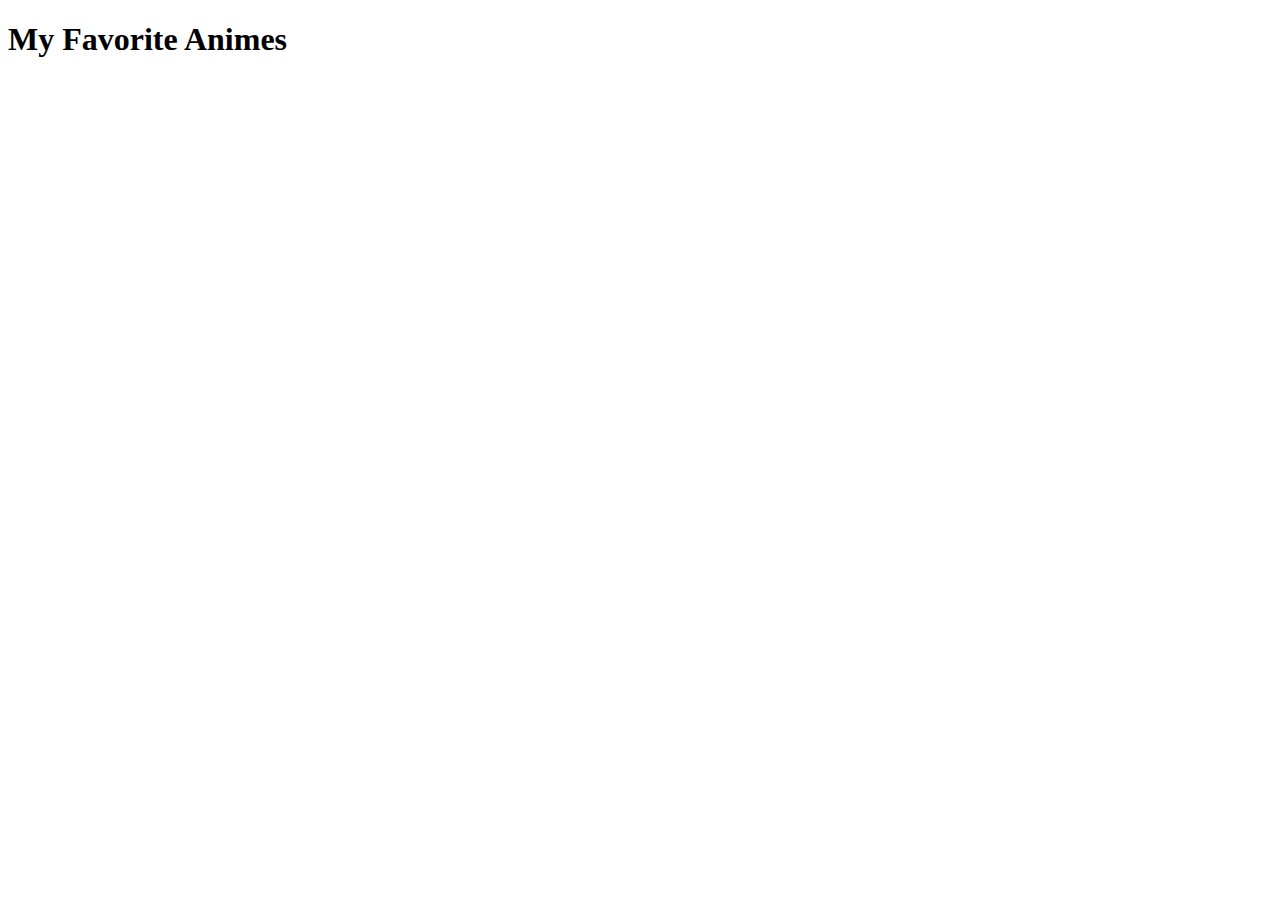
<file: Frontend/favorites.html>
<!DOCTYPE html>
<html lang="en">
<head>
    <meta charset="UTF-8">
    <meta name="viewport" content="width=device-width, initial-scale=1.0">
    <title>Favorites</title>
    <link rel="stylesheet" href="favorites.css">
</head>
<body>
    <h1>My Favorite Animes</h1>
    <script src="favorites.js"></script>
</body>
</html>
</file>
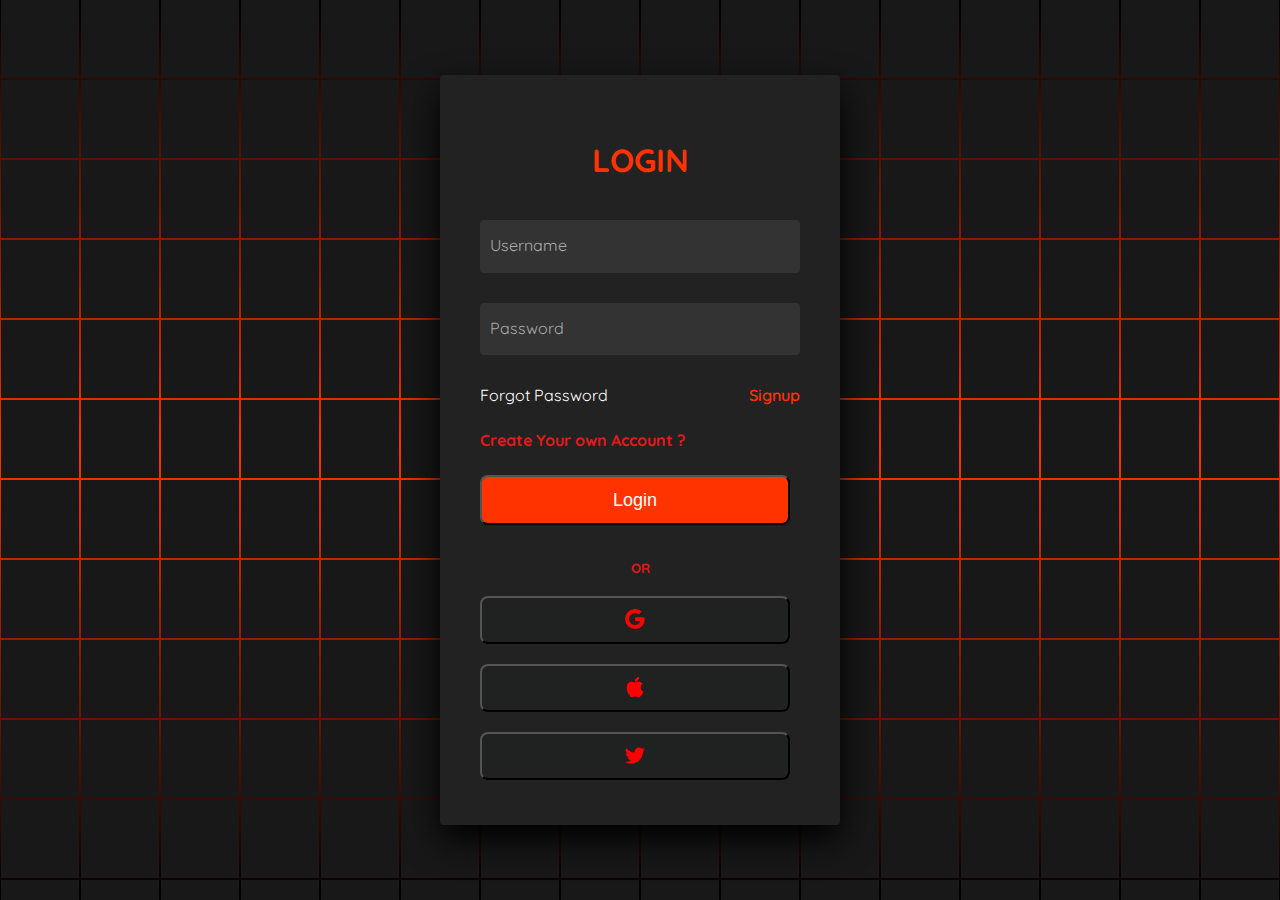
<file: Frontend/login.html>
<!DOCTYPE html>
<html lang="en">
<head>
    <meta charset="UTF-8">
    <meta name="viewport" content="width=device-width, initial-scale=1.0">
    <title>Anime Login</title>
    <link rel="stylesheet" href="login.css">
</head>
<body>
    <!doctype html>

<html lang="en"> 

 <head> 

  <meta charset="UTF-8"> 

  <title>AnimeWorld Login</title> 

  <link rel="stylesheet" href="./style.css"> 

 </head> 

 <body> <!-- partial:index.partial.html --> 

  <section> <span></span> <span></span> <span></span> <span></span> <span></span> <span></span>
    <span></span> <span></span> <span></span> <span></span> <span></span> <span></span> <span></span> 
    <span></span> <span></span> <span></span> <span></span> <span></span> <span></span> <span></span> 
    <span></span> <span></span> <span></span> <span></span> <span></span> <span></span> <span></span> 
    <span></span> <span></span> <span></span> <span></span> <span></span> <span></span> <span></span>
    <span></span> <span></span> <span></span> <span></span> <span></span> <span></span> <span></span>
    <span></span> <span></span> <span></span> <span></span> <span></span> <span></span> <span></span> 
    <span></span> <span></span> <span></span> <span></span> <span></span> <span></span> <span></span>
     <span></span> <span></span> <span></span> <span></span> <span></span> <span></span> <span></span> 
     <span></span> <span></span> <span></span> <span></span> <span></span> <span></span> <span></span> 
     <span></span> <span></span> <span></span> <span></span> <span></span> <span></span> <span></span> 
     <span></span> <span></span> <span></span> <span></span> <span></span> <span></span> <span></span> 
     <span></span> <span></span> <span></span> <span></span> <span></span> <span></span> <span></span> 
     <span></span> <span></span> <span></span> <span></span> <span></span> <span></span> <span></span> 
     <span></span> <span></span> <span></span> <span></span> <span></span> <span></span> <span></span> 
     <span></span> <span></span> <span></span> <span></span> <span></span> <span></span> <span></span> 
     <span></span> <span></span> <span></span> <span></span> <span></span> <span></span> <span></span> 
     <span></span> <span></span> <span></span> <span></span> <span></span> <span></span> <span></span> 
     <span></span> <span></span> <span></span> <span></span> <span></span> <span></span> <span></span> 
     <span></span> <span></span> <span></span> <span></span> <span></span> <span></span> <span></span> 
     <span></span> <span></span> <span></span> <span></span> <span></span> <span></span> <span></span> 
     <span></span> <span></span> <span></span> <span></span> <span></span> <span></span> <span></span> 
     <span></span> <span></span> <span></span> <span></span> <span></span> <span></span> <span></span> 
     <span></span> <span></span> <span></span> <span></span> <span></span> <span></span> <span></span> 
     <span></span> <span></span> <span></span> <span></span> <span></span> <span></span> <span></span> 
     <span></span> <span></span> <span></span> <span></span> <span></span> <span></span> <span></span> 
     <span></span> <span></span> <span></span> <span></span> <span></span> <span></span> <span></span> 
     <span></span> <span></span> <span></span> <span></span> <span></span> <span></span> <span></span> 
     <span></span> <span></span> <span></span> <span></span> <span></span> <span></span> <span></span> 
     <span></span> <span></span> <span></span> <span></span> <span></span> <span></span> <span></span> 
     <span></span> <span></span> <span></span> <span></span> <span></span> <span></span> <span></span> <span></span> <span></span> <span></span> <span></span> <span></span> <span></span> <span></span> <span></span> <span></span> <span></span> <span></span> <span></span> <span></span> <span></span> <span></span> <span></span> <span></span> <span></span> <span></span> <span></span> <span></span> <span></span> <span></span> <span></span> <span></span> <span></span> <span></span> <span></span> <span></span> <span></span> <span></span> <span></span> <span></span> <span></span> <span></span> <span></span> <span></span> <span></span> <span></span> <span></span> <span></span> <span></span> <span></span> <span></span> 

   <div class="signin"> 
    <div class="content"> 
     <h2>LogIn</h2> 
     <div class="form"> 
      <div class="inputBox"> 
       <input type="text" id="username" required> <i>Username</i> 
       <div class="error"></div>

      </div> 

      <div class="inputBox"> 
       <input type="password" id="password" required> <i>Password</i> 
       <div class="error"></div>

      </div> 

      <div class="links"> <a href="#">Forgot Password</a> <a href="#">Signup</a> 
      </div> 
      <a href="signup.html"><b>Create Your own Account ?</b></a>
      <button  id="log">Login</button>
      <div class="inputBox"> 
        <h5>OR</h5>
        <button id="gol" >
          <svg xmlns="http://www.w3.org/2000/svg" width="20" height="20" fill="currentColor" class="bi bi-google" viewBox="0 0 16 16" style="color: rgb(255, 0, 0);">
            <path d="M15.545 6.558a9.4 9.4 0 0 1 .139 1.626c0 2.434-.87 4.492-2.384 5.885h.002C11.978 15.292 10.158 16 8 16A8 8 0 1 1 8 0a7.7 7.7 0 0 1 5.352 2.082l-2.284 2.284A4.35 4.35 0 0 0 8 3.166c-2.087 0-3.86 1.408-4.492 3.304a4.8 4.8 0 0 0 0 3.063h.003c.635 1.893 2.405 3.301 4.492 3.301 1.078 0 2.004-.276 2.722-.764h-.003a3.7 3.7 0 0 0 1.599-2.431H8v-3.08z"/>
          </svg>
        </button>
        
        <button id="gol" >
        <svg xmlns="http://www.w3.org/2000/svg" width="20" height="20" fill="currentColor" class="bi bi-apple" viewBox="0 0 16 16" style="color: rgb(255, 0, 0);">
          <path d="M11.182.008C11.148-.03 9.923.023 8.857 1.18c-1.066 1.156-.902 2.482-.878 2.516s1.52.087 2.475-1.258.762-2.391.728-2.43m3.314 11.733c-.048-.096-2.325-1.234-2.113-3.422s1.675-2.789 1.698-2.854-.597-.79-1.254-1.157a3.7 3.7 0 0 0-1.563-.434c-.108-.003-.483-.095-1.254.116-.508.139-1.653.589-1.968.607-.316.018-1.256-.522-2.267-.665-.647-.125-1.333.131-1.824.328-.49.196-1.422.754-2.074 2.237-.652 1.482-.311 3.83-.067 4.56s.625 1.924 1.273 2.796c.576.984 1.34 1.667 1.659 1.899s1.219.386 1.843.067c.502-.308 1.408-.485 1.766-.472.357.013 1.061.154 1.782.539.571.197 1.111.115 1.652-.105.541-.221 1.324-1.059 2.238-2.758q.52-1.185.473-1.282"/>
          <path d="M11.182.008C11.148-.03 9.923.023 8.857 1.18c-1.066 1.156-.902 2.482-.878 2.516s1.52.087 2.475-1.258.762-2.391.728-2.43m3.314 11.733c-.048-.096-2.325-1.234-2.113-3.422s1.675-2.789 1.698-2.854-.597-.79-1.254-1.157a3.7 3.7 0 0 0-1.563-.434c-.108-.003-.483-.095-1.254.116-.508.139-1.653.589-1.968.607-.316.018-1.256-.522-2.267-.665-.647-.125-1.333.131-1.824.328-.49.196-1.422.754-2.074 2.237-.652 1.482-.311 3.83-.067 4.56s.625 1.924 1.273 2.796c.576.984 1.34 1.667 1.659 1.899s1.219.386 1.843.067c.502-.308 1.408-.485 1.766-.472.357.013 1.061.154 1.782.539.571.197 1.111.115 1.652-.105.541-.221 1.324-1.059 2.238-2.758q.52-1.185.473-1.282"/>
        </svg>
        </button>

        <button id="gol" >
        <svg xmlns="http://www.w3.org/2000/svg" width="20" height="20" fill="currentColor" class="bi bi-twitter" viewBox="0 0 16 16" style="color: rgb(255, 0, 0);">
          <path d="M5.026 15c6.038 0 9.341-5.003 9.341-9.334q.002-.211-.006-.422A6.7 6.7 0 0 0 16 3.542a6.7 6.7 0 0 1-1.889.518 3.3 3.3 0 0 0 1.447-1.817 6.5 6.5 0 0 1-2.087.793A3.286 3.286 0 0 0 7.875 6.03a9.32 9.32 0 0 1-6.767-3.429 3.29 3.29 0 0 0 1.018 4.382A3.3 3.3 0 0 1 .64 6.575v.045a3.29 3.29 0 0 0 2.632 3.218 3.2 3.2 0 0 1-.865.115 3 3 0 0 1-.614-.057 3.28 3.28 0 0 0 3.067 2.277A6.6 6.6 0 0 1 .78 13.58a6 6 0 0 1-.78-.045A9.34 9.34 0 0 0 5.026 15"/>
        </svg>
        </button>
       <!-- <input type="submit" value="Login">  -->
      </div> 
     </div> 
    </div> 
   </div> 
  </section> <!-- partial --> 
  <script src="signup.js"></script>
 </body>
</html>
</body>
</html>
</file>
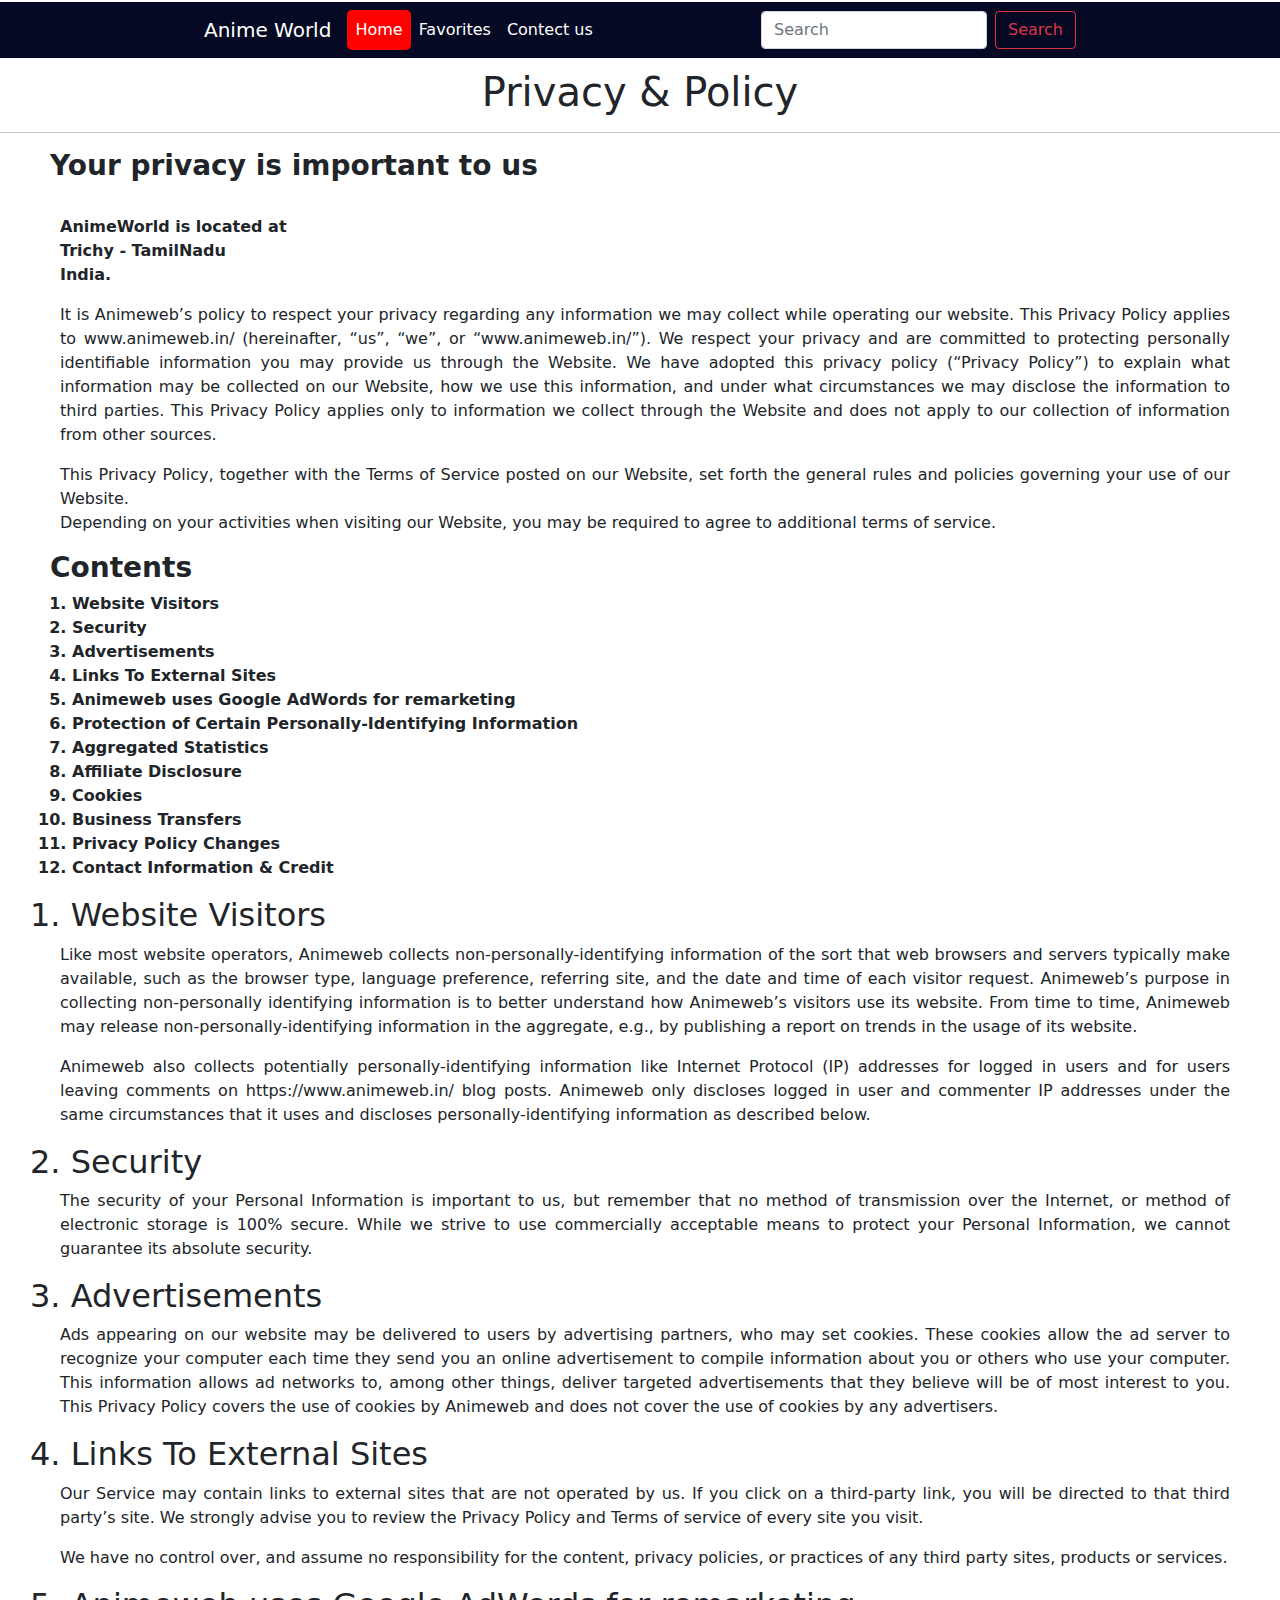
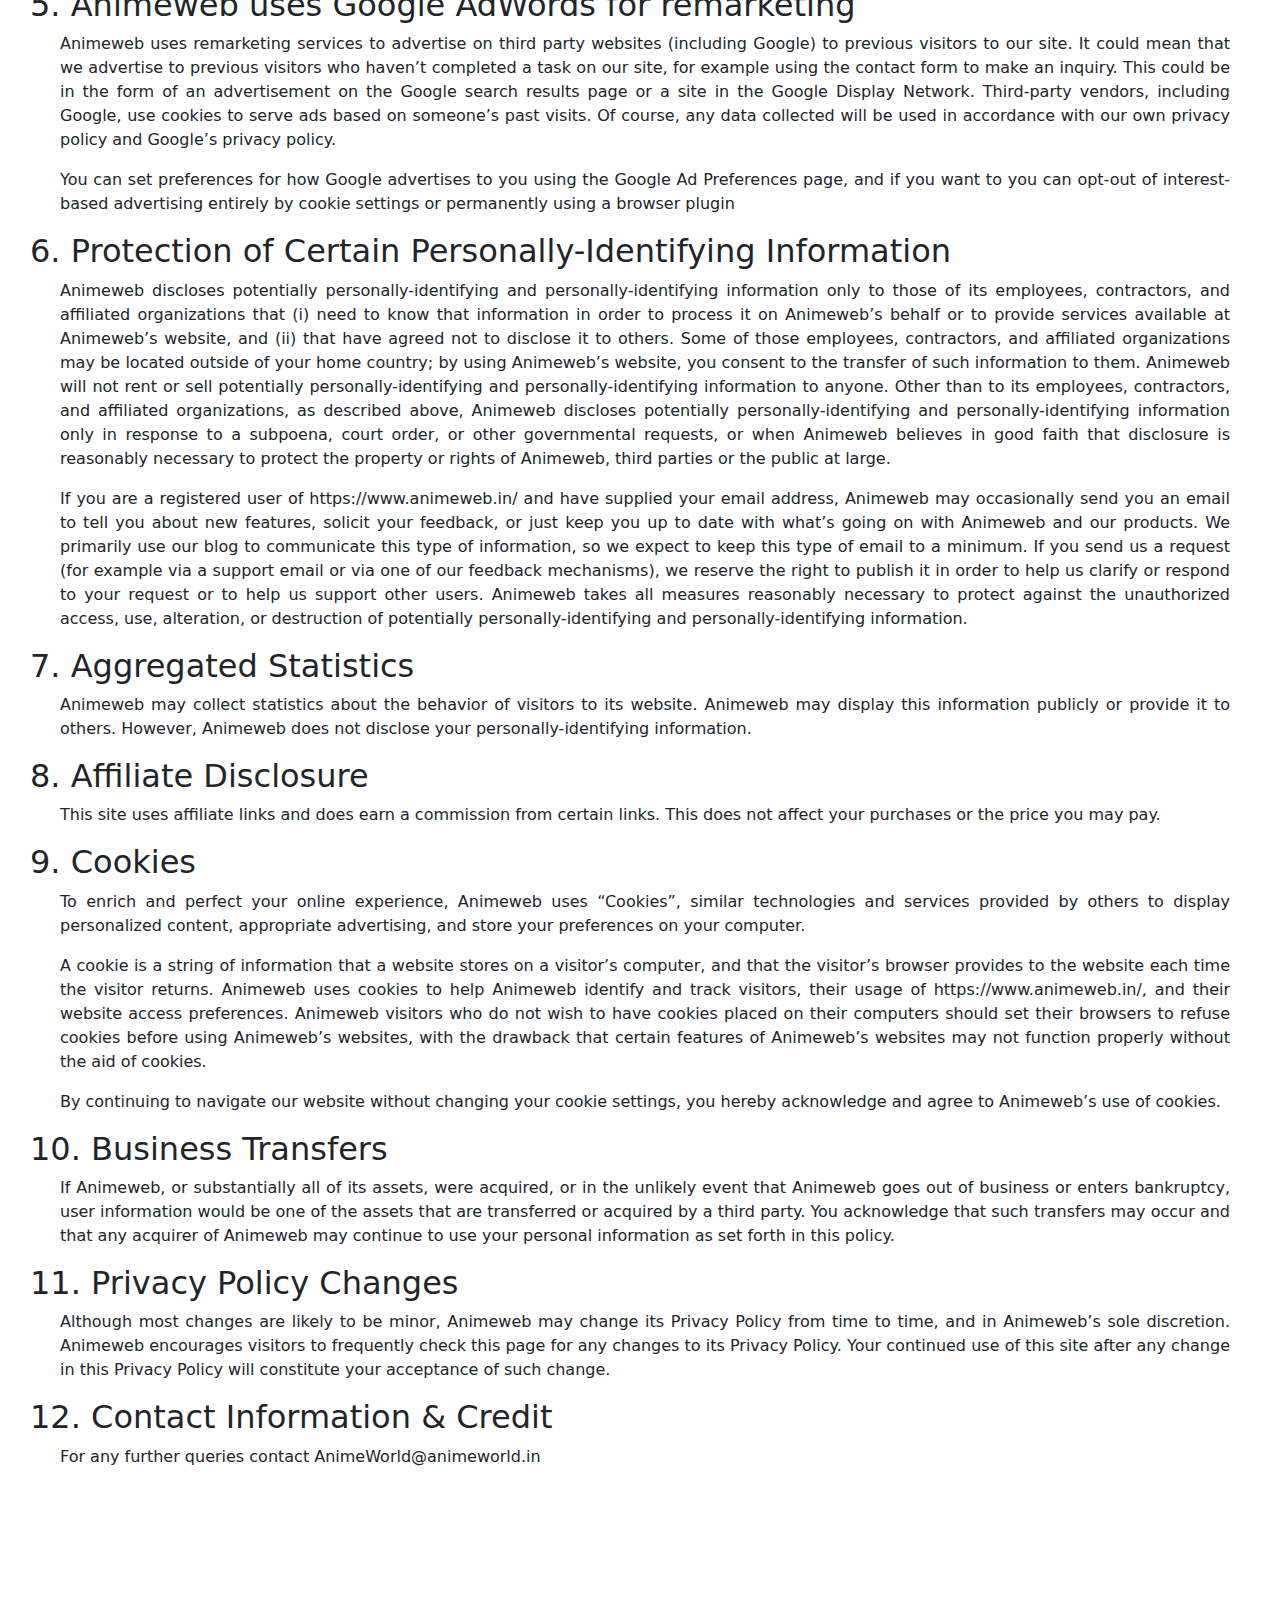
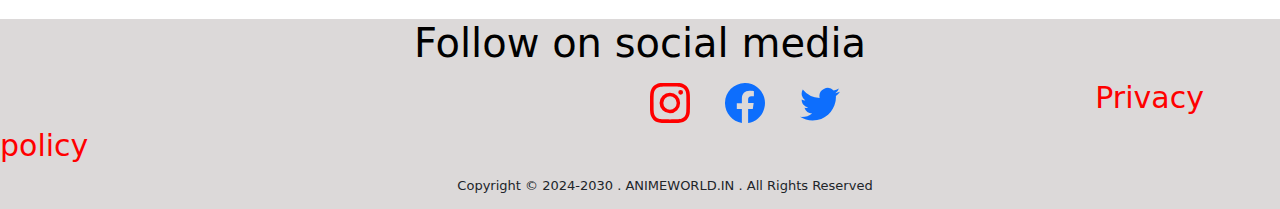
<file: Frontend/privacypolicy.html>
<!DOCTYPE html>
<html lang="en">
<head>
    <meta charset="UTF-8">
    <meta name="viewport" content="width=device-width, initial-scale=1.0">
    <title>Privacy policy</title>
    <link rel="stylesheet" href="bootstrap.min.css">
    <link rel="stylesheet" href="privacy.css">
    <script src="bootstrap.min.js"></script>
</head>
<body>
    <!-- navbar -->
    <nav class="navbar navbar-expand-lg navbar-dark">
        <div class="container-fluid" style="width: 70%;">
          <div class="titline"> </div>
          <a class="navbar-brand"  href="#">Anime World</a>
          <button class="navbar-toggler" type="button" data-bs-toggle="collapse" data-bs-target="#navbarSupportedContent" aria-controls="navbarSupportedContent" aria-expanded="false" aria-label="Toggle navigation">
            <span class="navbar-toggler-icon"></span>
          </button>
          <div class="collapse navbar-collapse" id="navbarSupportedContent">
            <ul class="navbar-nav me-auto mb-2 mb-lg-0">
              <li class="nav-item">
                <a class="nav-link active" aria-current="page" href="index.html" style="background-color:red; border-radius: 5px;">Home</a>
              </li>
              <a class="nav-link active" aria-current="page" href="#">Favorites</a>
              <a class="nav-link active" href="contact.html">Contect us</a>
              <!-- <li class="nav-item">
                <a class="nav-link disabled" href="#" tabindex="-1" aria-disabled="true">Disabled</a>
              </li> -->
            </ul>
            <form class="d-flex">
              <input class="form-control me-2" type="search" placeholder="Search" aria-label="Search">
              <button class="btn btn-outline-danger" type="submit">Search</button>
            </form>
          </div>
        </div>
      </nav>

      <!-- Privacy policy -->
        <h1>Privacy & Policy</h1>
        <hr>
        <h3><b>Your privacy is important to us</b></h3>
        <br>
        <p ><b>AnimeWorld is located at <br>
            Trichy - TamilNadu <br>
            India.</b></p>
            <p >
                It is Animeweb’s policy to respect your privacy regarding any information we may collect while operating our website. This Privacy Policy applies to www.animeweb.in/ (hereinafter, “us”, “we”, or “www.animeweb.in/”).
                We respect your privacy and are committed to protecting personally identifiable information you may provide us through the Website. We have adopted this privacy policy (“Privacy Policy”) to explain what information 
                may be collected on our Website, how we use this information, and under what circumstances we may disclose the information to third parties. This Privacy Policy applies only to information we collect through the Website
                and does not apply to our collection of information from other sources.
            </p>
            <p>
                This Privacy Policy, together with the Terms of Service posted on our Website,
                set forth the general rules and policies governing your use of our Website. <br>
                Depending on your activities when visiting our Website, you may be required
                to agree to additional terms of service.
            </p>
            <h3><b>Contents</b></h3>
            <ol type="1" style="margin-left: 40px;">
                <b>
               <li>Website Visitors</li>
               <li>Security</li> 
               <li>Advertisements</li> 
               <li>Links To External Sites</li> 
               <li>Animeweb uses Google AdWords for remarketing</li> 
               <li>Protection of Certain Personally-Identifying Information</li> 
               <li>Aggregated Statistics</li> 
               <li>Affiliate Disclosure</li> 
               <li>Cookies</li>  
               <li>Business Transfers</li>
               <li>Privacy Policy Changes</li>
               <li>Contact Information & Credit</li> </b>
            </ol>

            <h2>1. Website Visitors</h2>
            <p>
                Like most website operators, Animeweb collects non-personally-identifying information of the sort that web browsers and servers typically make available, such as the browser type, language preference, referring site, and the date and time of each visitor request. Animeweb’s purpose in collecting non-personally identifying information is to better understand how Animeweb’s visitors use its website. From time to time, Animeweb may release non-personally-identifying information in the aggregate, e.g., by publishing a report on trends in the usage of its website.
            </p>
            <p>
                Animeweb also collects potentially personally-identifying information like Internet Protocol (IP) addresses for logged in users and for users leaving comments on https://www.animeweb.in/ blog posts. Animeweb only discloses logged in user and commenter IP addresses under the same circumstances that it uses and discloses personally-identifying information as described below.
            </p>
            <h2>2. Security</h2>
            <p>
                The security of your Personal Information is important to us, but remember that no method of transmission over the Internet, or method of electronic storage is 100% secure. While we strive to use commercially acceptable means to protect your Personal Information, we cannot guarantee its absolute security.
            </p>
            <h2>3. Advertisements</h2>
            <p>
                Ads appearing on our website may be delivered to users by advertising partners, who may set cookies. These cookies allow the ad server to recognize your computer each time they send you an online advertisement to compile information about you or others who use your computer. This information allows ad networks to, among other things, deliver targeted advertisements that they believe will be of most interest to you. This Privacy Policy covers the use of cookies by Animeweb and does not cover the use of cookies by any advertisers.
            </p>
            <h2>4. Links To External Sites</h2>
            <p>
                Our Service may contain links to external sites that are not operated by us. If you click on a third-party link, you will be directed to that third party’s site. We strongly advise you to review the Privacy Policy and Terms of service of every site you visit.
            </p>
            <p>
                We have no control over, and assume no responsibility for the content, privacy policies, or practices of any third party sites, products or services.
            </p>
            <h2>5. Animeweb uses Google AdWords for remarketing</h2>
            <p>
                Animeweb uses remarketing services to advertise on third party websites (including Google) to previous visitors to our site. It could mean that we advertise to previous visitors who haven’t completed a task on our site, for example using the contact form to make an inquiry. This could be in the form of an advertisement on the Google search results page or a site in the Google Display Network. Third-party vendors, including Google, use cookies to serve ads based on someone’s past visits. Of course, any data collected will be used in accordance with our own privacy policy and Google’s privacy policy.
            </p>
            <p>
                You can set preferences for how Google advertises to you using the Google Ad Preferences page, and if you want to you can opt-out of interest-based advertising entirely by cookie settings or permanently using a browser plugin
            </p>
            <h2>6. Protection of Certain Personally-Identifying Information</h2>
            <p>
                Animeweb discloses potentially personally-identifying and personally-identifying information only to those of its employees, contractors, and affiliated organizations that (i) need to know that information in order to process it on Animeweb’s behalf or to provide services available at Animeweb’s website, and (ii) that have agreed not to disclose it to others. Some of those employees, contractors, and affiliated organizations may be located outside of your home country; by using Animeweb’s website, you consent to the transfer of such information to them. Animeweb will not rent or sell potentially personally-identifying and personally-identifying information to anyone. Other than to its employees, contractors, and affiliated organizations, as described above, Animeweb discloses potentially personally-identifying and personally-identifying information only in response to a subpoena, court order, or other governmental requests, or when Animeweb believes in good faith that disclosure is reasonably necessary to protect the property or rights of Animeweb, third parties or the public at large.
            </p>
            <p>
                If you are a registered user of https://www.animeweb.in/ and have supplied your email address, Animeweb may occasionally send you an email to tell you about new features, solicit your feedback, or just keep you up to date with what’s going on with Animeweb and our products. We primarily use our blog to communicate this type of information, so we expect to keep this type of email to a minimum. If you send us a request (for example via a support email or via one of our feedback mechanisms), we reserve the right to publish it in order to help us clarify or respond to your request or to help us support other users. Animeweb takes all measures reasonably necessary to protect against the unauthorized access, use, alteration, or destruction of potentially personally-identifying and personally-identifying information.
            </p>
            <h2>7. Aggregated Statistics</h2>
            <p>
                Animeweb may collect statistics about the behavior of visitors to its website. Animeweb may display this information publicly or provide it to others. However, Animeweb does not disclose your personally-identifying information.
            </p>
            <h2>8. Affiliate Disclosure
            </h2>
            <p>
                This site uses affiliate links and does earn a commission from certain links. This does not affect your purchases or the price you may pay.
            </p>
            <h2>
                9. Cookies
            </h2>
            <p>
                To enrich and perfect your online experience, Animeweb uses “Cookies”, similar technologies and services provided by others to display personalized content, appropriate advertising, and store your preferences on your computer.
            </p>
            <p>
                A cookie is a string of information that a website stores on a visitor’s computer, and that the visitor’s browser provides to the website each time the visitor returns. Animeweb uses cookies to help Animeweb identify and track visitors, their usage of https://www.animeweb.in/, and their website access preferences. Animeweb visitors who do not wish to have cookies placed on their computers should set their browsers to refuse cookies before using Animeweb’s websites, with the drawback that certain features of Animeweb’s websites may not function properly without the aid of cookies.
            </p>
            <p>
                By continuing to navigate our website without changing your cookie settings, you hereby acknowledge and agree to Animeweb’s use of cookies.
            </p>
            <h2>10. Business Transfers</h2>
            <p>If Animeweb, or substantially all of its assets, were acquired, or in the unlikely event that Animeweb goes out of business or enters bankruptcy, user information would be one of the assets that are transferred or acquired by a third party. You acknowledge that such transfers may occur and that any acquirer of Animeweb may continue to use your personal information as set forth in this policy.</p>
            <h2>11. Privacy Policy Changes</h2>
            <p>
                Although most changes are likely to be minor, Animeweb may change its Privacy Policy from time to time, and in Animeweb’s sole discretion. Animeweb encourages visitors to frequently check this page for any changes to its Privacy Policy. Your continued use of this site after any change in this Privacy Policy will constitute your acceptance of such change.
            </p>
            <h2>12. Contact Information & Credit</h2>
            <p>
                For any further queries contact AnimeWorld@animeworld.in
            </p>

            <div class="foot">
                <h1 style="text-align: center; color: rgb(0, 0, 0);">Follow on social media</h1>
                <a href="" id="icon1"><svg xmlns="http://www.w3.org/2000/svg" width="40" height="40" fill="currentColor" class="bi bi-instagram" viewBox="0 0 16 16">
                  <path d="M8 0C5.829 0 5.556.01 4.703.048 3.85.088 3.269.222 2.76.42a3.9 3.9 0 0 0-1.417.923A3.9 3.9 0 0 0 .42 2.76C.222 3.268.087 3.85.048 4.7.01 5.555 0 5.827 0 8.001c0 2.172.01 2.444.048 3.297.04.852.174 1.433.372 1.942.205.526.478.972.923 1.417.444.445.89.719 1.416.923.51.198 1.09.333 1.942.372C5.555 15.99 5.827 16 8 16s2.444-.01 3.298-.048c.851-.04 1.434-.174 1.943-.372a3.9 3.9 0 0 0 1.416-.923c.445-.445.718-.891.923-1.417.197-.509.332-1.09.372-1.942C15.99 10.445 16 10.173 16 8s-.01-2.445-.048-3.299c-.04-.851-.175-1.433-.372-1.941a3.9 3.9 0 0 0-.923-1.417A3.9 3.9 0 0 0 13.24.42c-.51-.198-1.092-.333-1.943-.372C10.443.01 10.172 0 7.998 0zm-.717 1.442h.718c2.136 0 2.389.007 3.232.046.78.035 1.204.166 1.486.275.373.145.64.319.92.599s.453.546.598.92c.11.281.24.705.275 1.485.039.843.047 1.096.047 3.231s-.008 2.389-.047 3.232c-.035.78-.166 1.203-.275 1.485a2.5 2.5 0 0 1-.599.919c-.28.28-.546.453-.92.598-.28.11-.704.24-1.485.276-.843.038-1.096.047-3.232.047s-2.39-.009-3.233-.047c-.78-.036-1.203-.166-1.485-.276a2.5 2.5 0 0 1-.92-.598 2.5 2.5 0 0 1-.6-.92c-.109-.281-.24-.705-.275-1.485-.038-.843-.046-1.096-.046-3.233s.008-2.388.046-3.231c.036-.78.166-1.204.276-1.486.145-.373.319-.64.599-.92s.546-.453.92-.598c.282-.11.705-.24 1.485-.276.738-.034 1.024-.044 2.515-.045zm4.988 1.328a.96.96 0 1 0 0 1.92.96.96 0 0 0 0-1.92m-4.27 1.122a4.109 4.109 0 1 0 0 8.217 4.109 4.109 0 0 0 0-8.217m0 1.441a2.667 2.667 0 1 1 0 5.334 2.667 2.667 0 0 1 0-5.334"/>
                </svg></a>
                <a href="" id="icon2"><svg xmlns="http://www.w3.org/2000/svg" width="40" height="40" fill="currentColor" class="bi bi-facebook" viewBox="0 0 16 16">
                  <path d="M16 8.049c0-4.446-3.582-8.05-8-8.05C3.58 0-.002 3.603-.002 8.05c0 4.017 2.926 7.347 6.75 7.951v-5.625h-2.03V8.05H6.75V6.275c0-2.017 1.195-3.131 3.022-3.131.876 0 1.791.157 1.791.157v1.98h-1.009c-.993 0-1.303.621-1.303 1.258v1.51h2.218l-.354 2.326H9.25V16c3.824-.604 6.75-3.934 6.75-7.951"/>
                </svg></a>
                <a href="" id="icon2"><svg xmlns="http://www.w3.org/2000/svg" width="40" height="40" fill="currentColor" class="bi bi-twitter" viewBox="0 0 16 16">
                  <path d="M5.026 15c6.038 0 9.341-5.003 9.341-9.334q.002-.211-.006-.422A6.7 6.7 0 0 0 16 3.542a6.7 6.7 0 0 1-1.889.518 3.3 3.3 0 0 0 1.447-1.817 6.5 6.5 0 0 1-2.087.793A3.286 3.286 0 0 0 7.875 6.03a9.32 9.32 0 0 1-6.767-3.429 3.29 3.29 0 0 0 1.018 4.382A3.3 3.3 0 0 1 .64 6.575v.045a3.29 3.29 0 0 0 2.632 3.218 3.2 3.2 0 0 1-.865.115 3 3 0 0 1-.614-.057 3.28 3.28 0 0 0 3.067 2.277A6.6 6.6 0 0 1 .78 13.58a6 6 0 0 1-.78-.045A9.34 9.34 0 0 0 5.026 15"/>
                </svg></a>  <a id="privacypolicy" href="privacypolicy.html">Privacy policy</a>
                <h3 style="text-align: center; padding-top: 10px; font-size: small;"> Copyright © 2024-2030 .  ANIMEWORLD.IN  .  All Rights Reserved</h3>
</body>
</html>
</file>
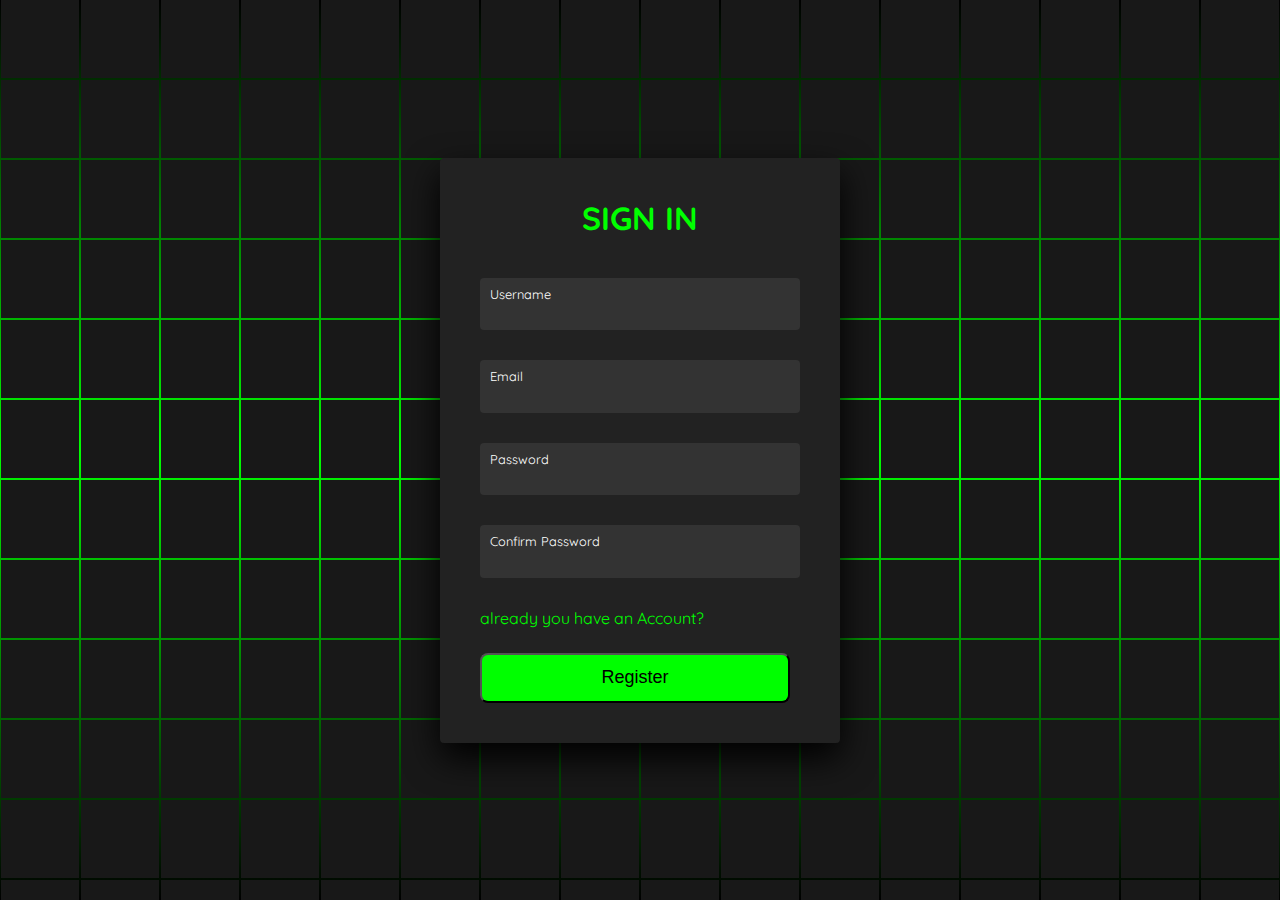
<file: Frontend/signup.html>
<!doctype html>

<html lang="en"> 

<head> 

<meta charset="UTF-8"> 

<title>Sign up</title> 

<link rel="stylesheet" href="signup.css"> 
  
</head> 

<body> <!-- partial:index.partial.html --> 

<section> <span></span><span></span> <span></span> <span></span> <span></span> <span></span> <span></span> <span></span> <span></span> <span></span> <span></span> <span></span> <span></span> <span></span> <span></span> <span></span> <span></span> <span></span> <span></span> <span></span> <span></span> <span></span> <span></span> <span></span> <span></span> <span></span> <span></span> <span></span> <span></span> <span></span> <span></span> <span></span> <span></span> <span></span> <span></span> <span></span> <span></span> <span></span> <span></span> <span></span> <span></span> <span></span> <span></span> <span></span> <span></span> <span></span> <span></span> <span></span> <span></span> <span></span> <span></span> <span></span> <span></span> <span></span> <span></span> <span></span> <span></span> <span></span> <span></span> <span></span> <span></span> <span></span> <span></span> <span></span> <span></span> <span></span> <span></span> <span></span> <span></span> <span></span> <span></span> <span></span> <span></span> <span></span> <span></span> <span></span> <span></span> <span></span> <span></span> <span></span> <span></span> <span></span> <span></span> <span></span> <span></span> <span></span> <span></span> <span></span> <span></span> <span></span> <span></span> <span></span> <span></span> <span></span> <span></span> <span></span> <span></span> <span></span> <span></span> <span></span> <span></span> <span></span> <span></span> <span></span> <span></span> <span></span> <span></span> <span></span> <span></span> <span></span> <span></span> <span></span> <span></span> <span></span> <span></span> <span></span> <span></span> <span></span> <span></span> <span></span> <span></span> <span></span> <span></span> <span></span> <span></span> <span></span> <span></span> <span></span> <span></span> <span></span> <span></span> <span></span> <span></span> <span></span> <span></span> <span></span> <span></span> <span></span> <span></span> <span></span> <span></span> <span></span> <span></span> <span></span> <span></span> <span></span> <span></span> <span></span> <span></span> <span></span> <span></span> <span></span> <span></span> <span></span> <span></span> <span></span> <span></span> <span></span> <span></span> <span></span> <span></span> <span></span> <span></span> <span></span> <span></span> <span></span> <span></span> <span></span> <span></span> <span></span> <span></span> <span></span> <span></span> <span></span> <span></span> <span></span> <span></span> <span></span> <span></span> <span></span> <span></span> <span></span> <span></span> <span></span> <span></span> <span></span> <span></span> <span></span> <span></span> <span></span> <span></span> <span></span> <span></span> <span></span> <span></span> <span></span> <span></span> <span></span> <span></span> <span></span> <span></span> <span></span> <span></span> <span></span> <span></span> <span></span> <span></span> <span></span> <span></span> <span></span> <span></span> <span></span> <span></span> <span></span> <span></span> <span></span> <span></span> <span></span> <span></span> <span></span> <span></span> <span></span> <span></span> <span></span> <span></span> <span></span> <span></span> <span></span> <span></span> <span></span> <span></span> <span></span> <span></span> <span></span> <span></span> <span></span> <span></span> <span></span> <span></span> <span></span> <span></span> <span></span> <span></span> <span></span> <span></span> <span></span> <span></span> <span></span> <span></span> <span></span> <span></span> <span></span> <span></span> <span></span> <span></span> <span></span> <span></span> <span></span> <span></span> <span></span> 

<div class="signin"> 

<div class="content"> 

<h2>Sign In</h2> 

<div class="form" id="form"> 

<div class="inputBox"> 

<input type="text" id="username" > <i>Username</i> 
<div class="error"></div>

</div> 

<div class="inputBox"> 

<input type="email" id="email"  > <i>Email</i> 
<div class="error"></div>
</div> 

<div class="inputBox"> 

<input type="password" id="password"  > <i>Password</i> 
<div class="error"></div>
</div> 
<div class="inputBox"> 

<input type="password" id="cpassword" > <i>Confirm Password</i> 
<div class="error"></div>
</div> 
<a href="login.html">already you have an Account?</a>

<div class="inputBox"> 

<!-- <input type="submit" value="Sign Up">  -->
<button  id="sin">Register</button>

</div> 

</div> 

</div> 

</div> 

</section> <!-- partial --> 

<script src="signup.js"></script>

</body>

</html>
</file>
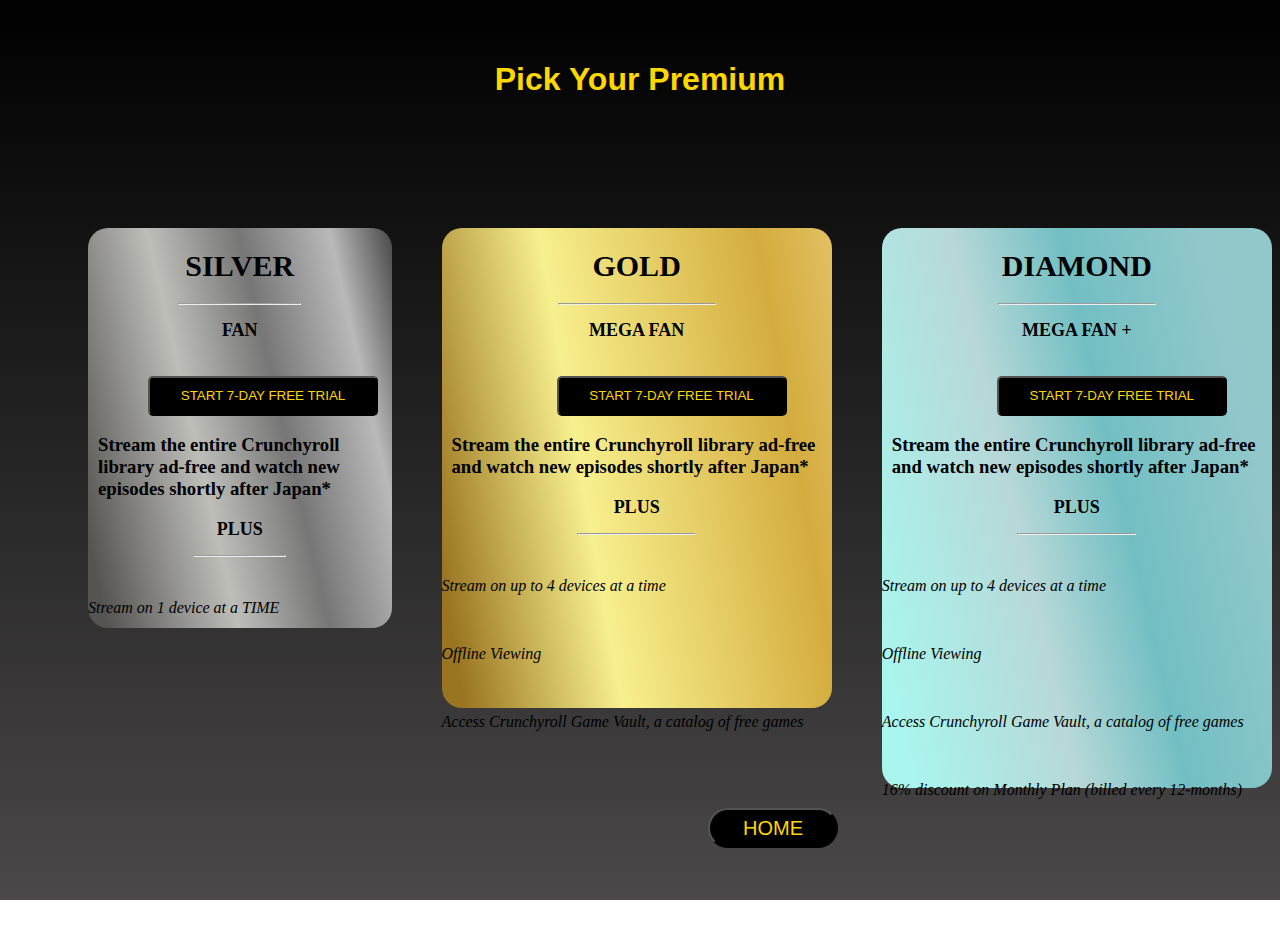
<file: Frontend/subscribe.html>
<!DOCTYPE html>
<html lang="en">
<head>
    <meta charset="UTF-8">
    <meta name="viewport" content="width=device-width, initial-scale=1.0">
    <link rel="stylesheet" href="https://cdnjs.cloudflare.com/ajax/libs/font-awesome/6.6.0/css/all.min.css" integrity="sha512-Kc323vGBEqzTmouAECnVceyQqyqdsSiqLQISBL29aUW4U/M7pSPA/gEUZQqv1cwx4OnYxTxve5UMg5GT6L4JJg==" crossorigin="anonymous" referrerpolicy="no-referrer" />
    <title>Subscribe</title>
</head>
<body>
        <h1 id="heading" style="font-family: helvetica neue, Helvetica, sans-serif;">Pick Your Premium</h1>        
    <div class="container">
    <div class="box1"> 
        <h1 id="s1">SILVER</h1>
        <hr style="width: 40%;">
        <h2>FAN</h2>
        <button id="b3">START 7-DAY FREE TRIAL</button>
        <h3>Stream the entire Crunchyroll library ad-free and watch new episodes shortly after Japan*</h3>
        <h2>PLUS</h2>
        <hr style="width: 30%;">
        <i class="fa-solid "><p>Stream on 1 device at a TIME</p></i>
    </div>
    <div class="box2">
        <h1 id="s2">GOLD</h1>
        <hr style="width: 40%;">
        <h2>MEGA FAN</h2>
        <button id="b2">START 7-DAY FREE TRIAL</button>
        <h3>Stream the entire Crunchyroll library ad-free and watch new episodes shortly after Japan*</h3>
        <h2>PLUS</h2>
        <hr style="width: 30%;">
        <i class="fa-solid "><p>Stream on up to 4 devices at a time</p></i>
        <i class="fa-solid "><p>Offline Viewing</p></i>
        <i class="fa-solid "><p>Access Crunchyroll Game Vault, a catalog of free games</p></i>
    </div>
    <div class="box3">
        <h1 id="s3">DIAMOND</h1>
        <hr style="width: 40%;">
        <h2>MEGA FAN +</h2>
        <button id="b1">START 7-DAY FREE TRIAL</button>
        <h3>Stream the entire Crunchyroll library ad-free and watch new episodes shortly after Japan*</h3>
        <h2>PLUS</h2>
        <hr style="width: 30%;">
        <i class="fa-solid "><p> Stream on up to 4 devices at a time</p></i>
        <i class="fa-solid "><p> Offline Viewing</p></i>
        <i class="fa-solid "><p> Access Crunchyroll Game Vault, a catalog of free games</p></i>
        <i class="fa-solid "><p> 16% discount on Monthly Plan (billed every 12-months)</p></i>
    </div>
</div>
<a href="index.html"><button id="homebut">HOME</button></a>
</body>
</html>
<style>
    body
    {
        background: rgb(0,0,0);
    background: linear-gradient(180deg, #000000 0%, rgba(74,72,72,1) 100%);
    background-attachment: fixed;
    height: 900px;
    }
    #homebut
    {
        height: 40px;
        width: 130px;
        margin-left: 700px;
        margin-top: 20px;
        font-size: 20px;
        background-color: black;
        color: gold;
        border-radius: 20px;
    }
    #homebut:hover
    {
        color: rgb(169,246,238);
    }
    #heading
    {
        color:gold;
        text-align: center;
        padding-top: 40px;
    }
    i
    {
        padding-left: 20px;
    }
    h3
    {
        padding-left: 10px;
        color: black
    }
    #b1
    {
        margin-top: 20px;
        margin-left: 115px;
        height: 40px;
        width: 230px;
        background-color: black;
        color: gold;
        border-radius: 5px;
    }
   #b1:hover
    {
        cursor: pointer;
        background-color: black;
        color: rgb(169,246,238);
    }
    #b2:hover
    {
        cursor: pointer;
        background-color: black;
        color: rgb(169,246,238);
    }
    #b3:hover
    {
        cursor: pointer;
        background-color: black;
        color: rgb(169,246,238);
    }
    #b2
    {
        margin-top: 20px;
        margin-left: 115px;
        height: 40px;
        width: 230px;
        background-color: black;
        color: gold;
        border-radius: 5px;
    }
    #b3
    {
        margin-top: 20px;
        margin-left:60px;
        height: 40px;
        width: 230px;
        background-color: black;
        color: gold;
        border-radius: 5px;
    }
    #s1
    {
        /* padding-left: 120px; */
        text-align: center;
        font-size: 30px;
    }
    #s2
    {
        text-align: center;
        font-size: 30px;
    }
    #s3
    {
        text-align: center;
        font-size: 30px;
    }
    h1
    {
        color: black;
    }
    h2
    {
        text-align: center;
        font-size: 18px;
    }
    .container
    {
        display: flex;
        margin-top: 130px;

    }
    .box1
    {
        height: 400px;
        width: 350px;
        background: rgb(85,84,82);
        background: linear-gradient(77deg, rgba(85,84,82,1) 5%, rgba(190,190,185,1) 38%, rgba(118,118,118,1) 61%, rgba(185,185,185,1) 84%, rgba(71,71,71,1) 100%); 
        margin-left: 80px;
        border-radius: 20px;
    }
    .box2
    {
        height: 480px;
        width: 450px;
        background: rgb(174,134,37);
        Background: linear-gradient(80deg, rgb(154, 117, 33) 5%, rgb(247, 240, 142) 38%, rgb(212, 172, 62) 84%, rgb(226, 192, 99) 100%);
        margin-left: 50px;
        border-radius: 20px;
    }
    .box3
    {
        height: 560px;
        width: 450px;
        background: rgb(169,246,238);
        background: linear-gradient(77deg, rgba(169,246,238,1) 5%, rgba(183,216,216,1) 38%, rgba(114,191,195,1) 59%, rgba(147,200,203,1) 88%);
        margin-left: 50px;
        border-radius: 20px;
    }
</style>
</file>
<file: Frontend/favorites.css>

</file>
<file: Frontend/login.css>
@import url('https://fonts.googleapis.com/css2?family=Quicksand:wght@300;400;500;600;700&display=swap');
*
{
  margin: 0;
  padding: 0;
  box-sizing: border-box;
  font-family: 'Quicksand', sans-serif;
}
body 
{
  display: flex;
  justify-content: center;
  align-items: center;
  min-height: 100vh;
  background: #000;
}
section 
{
  position: absolute;
  width: 100vw;
  height: 100vh;
  display: flex;
  justify-content: center;
  align-items: center;
  gap: 2px;
  flex-wrap: wrap;
  overflow: hidden;
}
section::before 
{
  content: '';
  position: absolute;
  width: 100%;
  height: 100%;
  background: linear-gradient(#000, rgb(255, 51, 0),#000);
  animation: animate 5s linear infinite;
}
@keyframes animate 
{
  0%
  {
    transform: translateY(-100%);
  }
  100%
  {
    transform: translateY(100%);
  }
}
section span 
{
  position: relative;
  display: block;
  width: calc(6.25vw - 2px);
  height: calc(6.25vw - 2px);
  background: #181818;
  z-index: 2;
  transition: 1.5s;
}
section span:hover 
{
  background:  rgb(255, 51, 0);
  transition: 0s;
}

section .signin
{
  position: absolute;
  width: 400px;
  background: #222;  
  z-index: 1000;
  display: flex;
  justify-content: center;
  align-items: center;
  padding: 40px;
  border-radius: 4px;
  box-shadow: 0 15px 35px rgba(0,0,0,9);
}
section .signin .content 
{
  position: relative;
  width: 100%;
  display: flex;
  justify-content: center;
  align-items: center;
  flex-direction: column;
  gap: 40px;
}
section .signin .content h2 
{
  font-size: 2em;
  color: rgb(255, 51, 0);
  text-transform: uppercase;
}
section .signin .content .form 
{
  width: 100%;
  display: flex;
  flex-direction: column;
  gap: 25px;
}
section .signin .content .form .inputBox
{
  position: relative;
  width: 100%;
}
section .signin .content .form .inputBox input 
{
  position: relative;
  width: 100%;
  background: #333;
  border: none;
  outline: none;
  padding: 25px 10px 7.5px;
  border-radius: 4px;
  color: #fff;
  font-weight: 500;
  font-size: 1em;
}
section .signin .content .form .inputBox i 
{
  position: absolute;
  left: 0;
  padding: 15px 10px;
  font-style: normal;
  color: #aaa;
  transition: 0.5s;
  pointer-events: none;
}
.signin .content .form .inputBox input:focus ~ i,
.signin .content .form .inputBox input:valid ~ i
{
  transform: translateY(-7.5px);
  font-size: 0.8em;
  color: #fff;
}
.signin .content .form .links 
{
  position: relative;
  width: 100%;
  display: flex;
  justify-content: space-between;
}
.signin .content .form .links a 
{
  color: #fff;
  text-decoration: none;
}
.signin .content .form .links a:nth-child(2)
{
  color: rgb(255, 51, 0);
  font-weight: 600;
}
.signin .content .form .inputBox input[type="submit"]
{
  padding: 10px;
  background:  rgb(255, 51, 0);
  color: #000;
  font-weight: 600;
  font-size: 1.35em;
  letter-spacing: 0.05em;
  cursor: pointer;
}
input[type="submit"]:active
{
  opacity: 0.6;
}
@media (max-width: 900px)
{
  section span 
  {
    width: calc(10vw - 2px);
    height: calc(10vw - 2px);
  }
}
@media (max-width: 600px)
{
  section span 
  {
    width: calc(20vw - 2px);
    height: calc(20vw - 2px);
  }
}
#log
{
    height: 50px;
    width: 310px;
    font-size: large;
    font-family: 'Franklin Gothic Medium', 'Arial Narrow', Arial, sans-serif;
    background-color:  rgb(255, 51, 0);
    color: white;
    border-radius: 8px;
}
#log:hover
{
    background: rgb(213,32,32);
    background: linear-gradient(317deg, rgba(213,32,32,1) 0%, rgba(215,134,19,0.7792366946778712) 100%);
    color: white;
}
a
{
  text-decoration: none;
  color: rgb(225, 26, 26);
}
h5
{
  color: rgb(225, 26, 26);
  margin-top: 10px;
  text-align: center;
}
.google
{
  width: 310px;
  height: 38px;
  background-color: #fff;
  border-radius: 10px;
}
#gol
{
  width: 97%;
  height: 48px;
  background-color: rgb(32, 33, 33);
  border-radius: 8px;
  margin-top: 20px;
}
.signin
{
  height: 650px;
}
h2
{
  padding-top: 20px;
}
.error
{
  color: red;
  font-size: 16px;
  margin-top: 5px;
}
.inputBox.success input
{
  border-color: #0f0;
}
.inputBox.error input
{
  border-color:red;
}

.signin
{
  height: 750px;
}
</file>
<file: Frontend/style.css>
body
{
    overflow-x: hidden;
    overflow-y: scroll;
}
.navbar
{
    background-color: rgb(5, 9, 35);
    margin-top: 2px;
    margin-left: 40;
} 
#carolbut
{
    width: 120px;
    height: 50px;
    border-radius: 10px;
    background-color: rgb(255, 196, 0);
    color: rgb(0, 0, 0);
    margin-bottom: 20px;
    font-size: large;
    font-family: Cambria, Cochin, Georgia, Times, 'Times New Roman', serif;
}
#carolbut:hover
{
    cursor: pointer;
    background-color: rgb(73, 211, 73);
    color: rgb(0, 0, 0);
    font-size: large;
}
.design
{
    height: 35px;
    width: 7px;
    font-family: 'Franklin Gothic Medium', 'Arial Narrow', Arial, sans-serif;
    background-color:red;
    margin-top: 20px;
    margin-left: 40px;
    text-shadow: 7px 2px 7px rgba(0,0,0,0.43);text-shadow: 7px 2px 7px rgba(0,0,0,0.43);
}
#Action
{
    margin-left: 20px; 
    font-size: 28px;
}
#Drama
{
  margin-left: 20px; 
  font-size: 28px;
}
#Thriller
{
  margin-left: 20px; 
  font-size: 28px;
}
#Comedy
{
  margin-left: 20px; 
  font-size: 28px;
}
#Sports
{
  margin-left: 20px; 
  font-size: 28px;
}
#Fantasy
{
  margin-left: 20px; 
  font-size: 28px;
}
#SciFi
{
  margin-left: 20px; 
  font-size: 28px;
}
#Music
{
  margin-left: 20px; 
  font-size: 28px;
}
.col-md-12
{
    margin-top: 30px;
    margin-left: 20px;
    /* display: flex;
    justify-content: center; */
}

h4
{
    color: #f00;
    padding-top: 10px;
    margin-left: 30px;
}
p
{
    padding-top: 5px;
    margin-left: 30px;
}

#img1
{
display: flexbox;
border-radius: 5%;
position: sticky;
margin: 5% 1.56%; 
 margin-left: 20px;
margin-top: 10px;
filter: drop-shadow(5px 5px 8px rgba(77, 76, 76, 0.788));
transition: transform .4s;
}
#img1:hover
{
  transform: scale(1.1);
} 
#img2
{
    opacity: 70%;
    margin-top: 25px;
    border-radius: 10%;
    margin-left: 30px; 
    height: 550px;
}
#car
{
    display: flexbox;
    position: sticky;
    /* margin: 5% 1.56%;  */
    filter: drop-shadow(5px 5px 8px rgba(77, 76, 76, 0.788));
    transition: transform .4s;
}
#car:hover
{
    transform: scale(1.1);
}

.fav-button {
    background-color: transparent;
    border: none;
    cursor: pointer;
    padding: 10px;
  }
  
  .fav-button i {
    font-size: 20px;
    color: #616060;
  }
  
  .fav-button.active i {
    color: #f00 !important;
  }
  
  .fav-button i.fa-beat {
    animation: pulse 0.5s infinite;
  }
  
  @keyframes pulse 
  {
    0% 
    {
      transform: scale(1);
    }
    50% 
    {
      transform: scale(1.1);
    }
    100% 
    {
      transform: scale(1);
    }
  }
  
  .foot
  {
    width: 100%;
    height: 190px;
    background-color: #dcd9d9;
    margin-top: 150px;
    /* box-shadow: 1 10 20 8 black; */
  }
  #icon1
  {
    color: red;
   margin-left: 650px;
  }
  #icon2
  {
    padding-left: 30px;
  }
  #privacypolicy
  {
    text-decoration: none;
    text-align: center;
    padding-top: 100px;
    color: #f00;
    margin-left: 250px;
    font-size: 30px;
  }
</file>
<file: Frontend/privacy.css>
body
{
    overflow-x: hidden;
    overflow-y: scroll;
}
.navbar
{
    background-color: rgb(5, 9, 35);
    margin-top: 2px;
    margin-left: 40;
} 
h1
{
    text-align: center;
    margin-top: 10px;
}
p
{
    margin-left: 60px;
    text-align:justify;
    margin-right: 50px;
}
h3
{
    margin-left: 50px;
}
h2
{
    margin-left: 30px;
}
.foot
{
  width: 100%;
  height: 190px;
  background-color: #dcd9d9;
  margin-top: 150px;
  /* box-shadow: 1 10 20 8 black; */
}
#icon1
{
  color: red;
 margin-left: 650px;
}
#icon2
{
  padding-left: 30px;
}
#privacypolicy
{
  text-decoration: none;
  text-align: center;
  padding-top: 100px;
  color: #f00;
  margin-left: 250px;
  font-size: 30px;
}
</file>
<file: Frontend/signup.css>
@import url('https://fonts.googleapis.com/css2?family=Quicksand:wght@300;400;500;600;700&display=swap');
*
{
  margin: 0;
  padding: 0;
  box-sizing: border-box;
  font-family: 'Quicksand', sans-serif;
}
body 
{
  display: flex;
  justify-content: center;
  align-items: center;
  min-height: 100vh;
  background: #000;
}
section 
{
  position: absolute;
  width: 100vw;
  height: 100vh;
  display: flex;
  justify-content: center;
  align-items: center;
  gap: 2px;
  flex-wrap: wrap;
  overflow: hidden;
}
section::before 
{
  content: '';
  position: absolute;
  width: 100%;
  height: 100%;
  background: linear-gradient(#000,#0f0,#000);
  animation: animate 5s linear infinite;
}
@keyframes animate 
{
  0%
  {
    transform: translateY(-100%);
  }
  100%
  {
    transform: translateY(100%);
  }
}
section span 
{
  position: relative;
  display: block;
  width: calc(6.25vw - 2px);
  height: calc(6.25vw - 2px);
  background: #181818;
  z-index: 2;
  transition: 1.5s;
}
section span:hover 
{
  background: #0f0;
  transition: 0s;
}

section .signin
{
  position: absolute;
  width: 400px;
  background: #222;  
  z-index: 1000;
  display: flex;
  justify-content: center;
  align-items: center;
  padding: 40px;
  border-radius: 4px;
  box-shadow: 0 15px 35px rgba(0,0,0,9);
}
section .signin .content 
{
  position: relative;
  width: 100%;
  display: flex;
  justify-content: center;
  align-items: center;
  flex-direction: column;
  gap: 40px;
}
section .signin .content h2 
{
  font-size: 2em;
  color: #0f0;
  text-transform: uppercase;
}
section .signin .content .form 
{
  width: 100%;
  display: flex;
  flex-direction: column;
  gap: 25px;
}
section .signin .content .form .inputBox
{
  position: relative;
  width: 100%;
}
section .signin .content .form .inputBox input 
{
  position: relative;
  width: 100%;
  background: #333;
  border: none;
  outline: none;
  padding: 25px 10px 7.5px;
  border-radius: 4px;
  color: #fff;
  font-weight: 500;
  font-size: 1em;
}
section .signin .content .form .inputBox i 
{
  position: absolute;
  left: 0;
  padding: 15px 10px;
  font-style: normal;
  color: #aaa;
  transition: 0.5s;
  pointer-events: none;
}
.signin .content .form .inputBox input:focus ~ i,
.signin .content .form .inputBox input:valid ~ i
{
  transform: translateY(-7.5px);
  font-size: 0.8em;
  color: #fff;
}
.signin .content .form .links 
{
  position: relative;
  width: 100%;
  display: flex;
  justify-content: space-between;
}
.signin .content .form .links a 
{
  color: #fff;
  text-decoration: none;
}
.signin .content .form .links a:nth-child(2)
{
  color: #0f0;
  font-weight: 600;
}
.signin .content .form .inputBox input[type="submit"]
{
  padding: 10px;
  background: #0f0;
  color: #000;
  font-weight: 600;
  font-size: 1.35em;
  letter-spacing: 0.05em;
  cursor: pointer;
}
input[type="submit"]:active
{
  opacity: 0.6;
}
@media (max-width: 900px)
{
  section span 
  {
    width: calc(10vw - 2px);
    height: calc(10vw - 2px);
  }
}
@media (max-width: 600px)
{
  section span 
  {
    width: calc(20vw - 2px);
    height: calc(20vw - 2px);
  }
}

#sin
{
    height: 50px;
    width: 310px;
    font-size: large;
    font-family: 'Franklin Gothic Medium', 'Arial Narrow', Arial, sans-serif;
    background: #0f0;
    color:black;
    border-radius: 8px;
}
#sin:hover
{
    background: linear-gradient(135deg, rgb(85, 255, 0) 0%, rgb(15, 70, 4) 100%);
    color: rgb(255, 255, 255);
}
a
{
  text-decoration: none;
  color: #0f0;
}
.error
{
  color: red;
  font-size: 16px;
  margin-top: 5px;
}
.inputBox.success input
{
  border-color: #0f0;
}
.inputBox.error input
{
  border-color:red;
}
</file>
